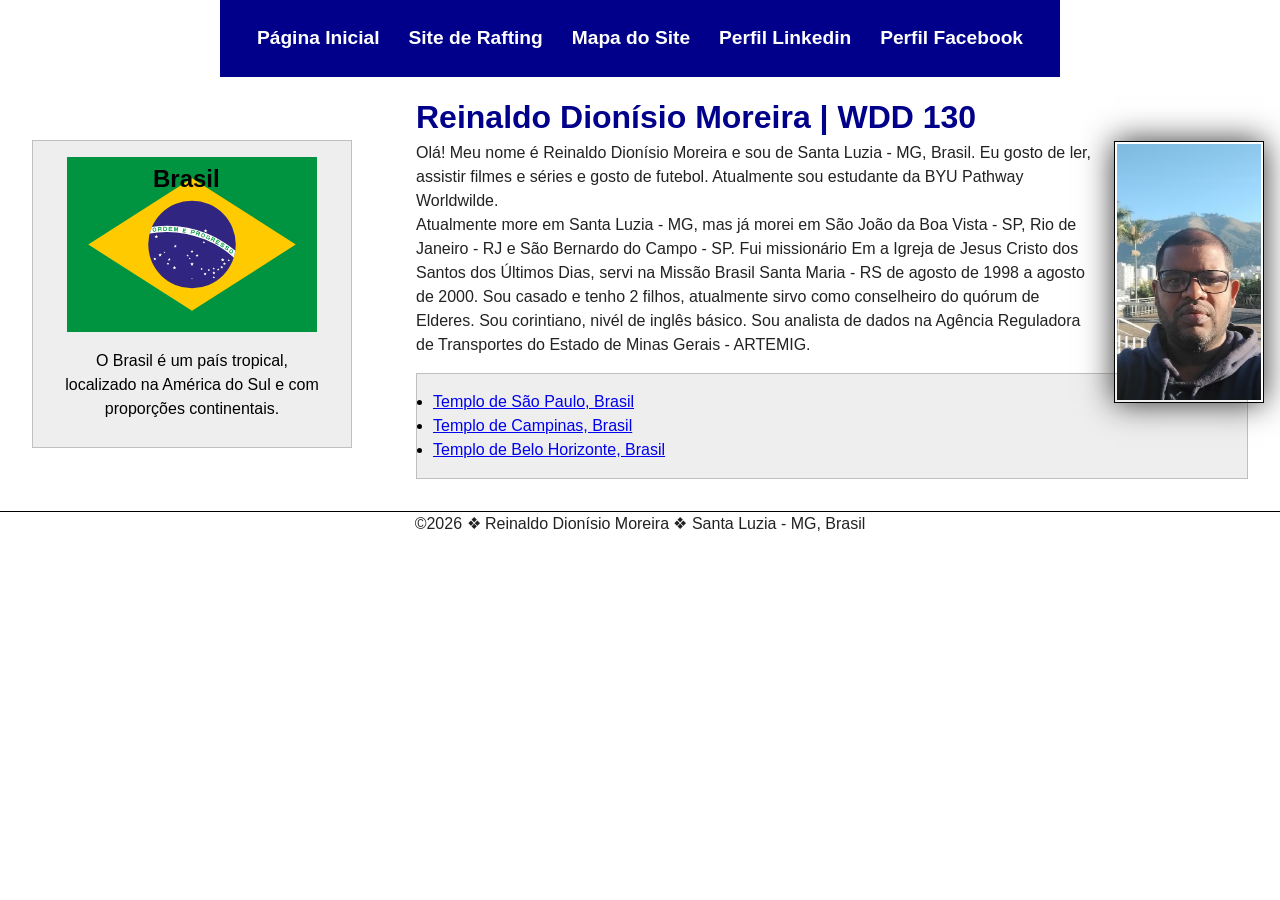
<file: index.html>
<!DOCTYPE html>
<html lang="pt-br">

<head>
    <meta charset="UTF-8">
    <meta name="viewport" content="width=device-width, initial-scale=1.0">
    <title>WDD 130 | Reinaldo Dionísio Moreira</title>
    <meta name="description"
      content="Página de projetos e fundamentos de desenvolvimento web de Reinaldo Dionísio Moreira para o curso WDD 130 da BYU-Pathway Worldwide.">
    <meta name="author" content="Reinaldo Dionísio Moreira">
    <link rel="stylesheet" href="estilos/estilos.css">
</head>

<body>
    <header>
        <nav>
            <a href="#">Página Inicial</a>
            <a href="wwr/">Site de Rafting</a>
            <a href="wwr/mapa-do-site.html">Mapa do Site</a>
            <a href="https://www.linkedin.com/in/reinaldo-moreira-924a8077/">Perfil Linkedin</a>
            <a href="https://www.facebook.com/reinaldo.moreira.90">Perfil Facebook</a>
        </nav>
    </header>
    <div class="grid">
        <main>
            <h1 class="identacao">Reinaldo Dionísio Moreira | WDD 130</h1>
            <img src="imagens/perfil.jpg" alt="Olá, meu nome é Reinaldo Dionísio Moreira"
              width="300">
            <p class="identacao">Olá! Meu nome é Reinaldo Dionísio Moreira e sou de Santa Luzia -
                MG,
                Brasil. Eu gosto de
                ler, assistir filmes e séries e gosto de futebol. Atualmente sou estudante da BYU
                Pathway Worldwilde.</p>
            <p class="identacao">
                Atualmente more em Santa Luzia - MG, mas já morei em São João da Boa Vista - SP, Rio
                de Janeiro - RJ e São Bernardo do Campo - SP.
                Fui missionário Em a Igreja de Jesus Cristo dos Santos dos Últimos Dias, servi na
                Missão Brasil Santa Maria - RS de agosto de 1998 a agosto de 2000.
                Sou casado e tenho 2 filhos, atualmente sirvo como conselheiro do quórum de Elderes.
                Sou corintiano, nivél de inglês básico.
                Sou analista de dados na Agência Reguladora de Transportes do Estado de Minas Gerais
                - ARTEMIG.
            </p>

            <ul class="caixa identacao">
                <li><a href="https://www.churchofjesuschrist.org/temples/details/sao-paulo-brazil-temple?lang=por"
                      target="_blank">Templo de São Paulo, Brasil</a></li>
                <li><a href="https://www.churchofjesuschrist.org/temples/details/campinas-brazil-temple?lang=por"
                      target="_blank">Templo de Campinas, Brasil</a></li>
                <li><a href="https://www.churchofjesuschrist.org/temples/details/belo-horizonte-brazil-temple?lang=por"
                      target="_blank">Templo de Belo Horizonte, Brasil</a></li>
            </ul>

        </main>

        <aside class="caixa identacao">
            <h2>Brasil</h2>
            <img src="imagens/bandeira-brazil.svg" alt="Bandeira do brasil">
            <p>O Brasil é um país tropical, localizado na América do Sul e com proporções
                continentais.
            </p>
        </aside>
    </div>
    <footer>
        <p>&copy;2026 &#10070; Reinaldo Dionísio Moreira &#10070; Santa Luzia - MG, Brasil</p>
    </footer>
</body>

</html>
</file>
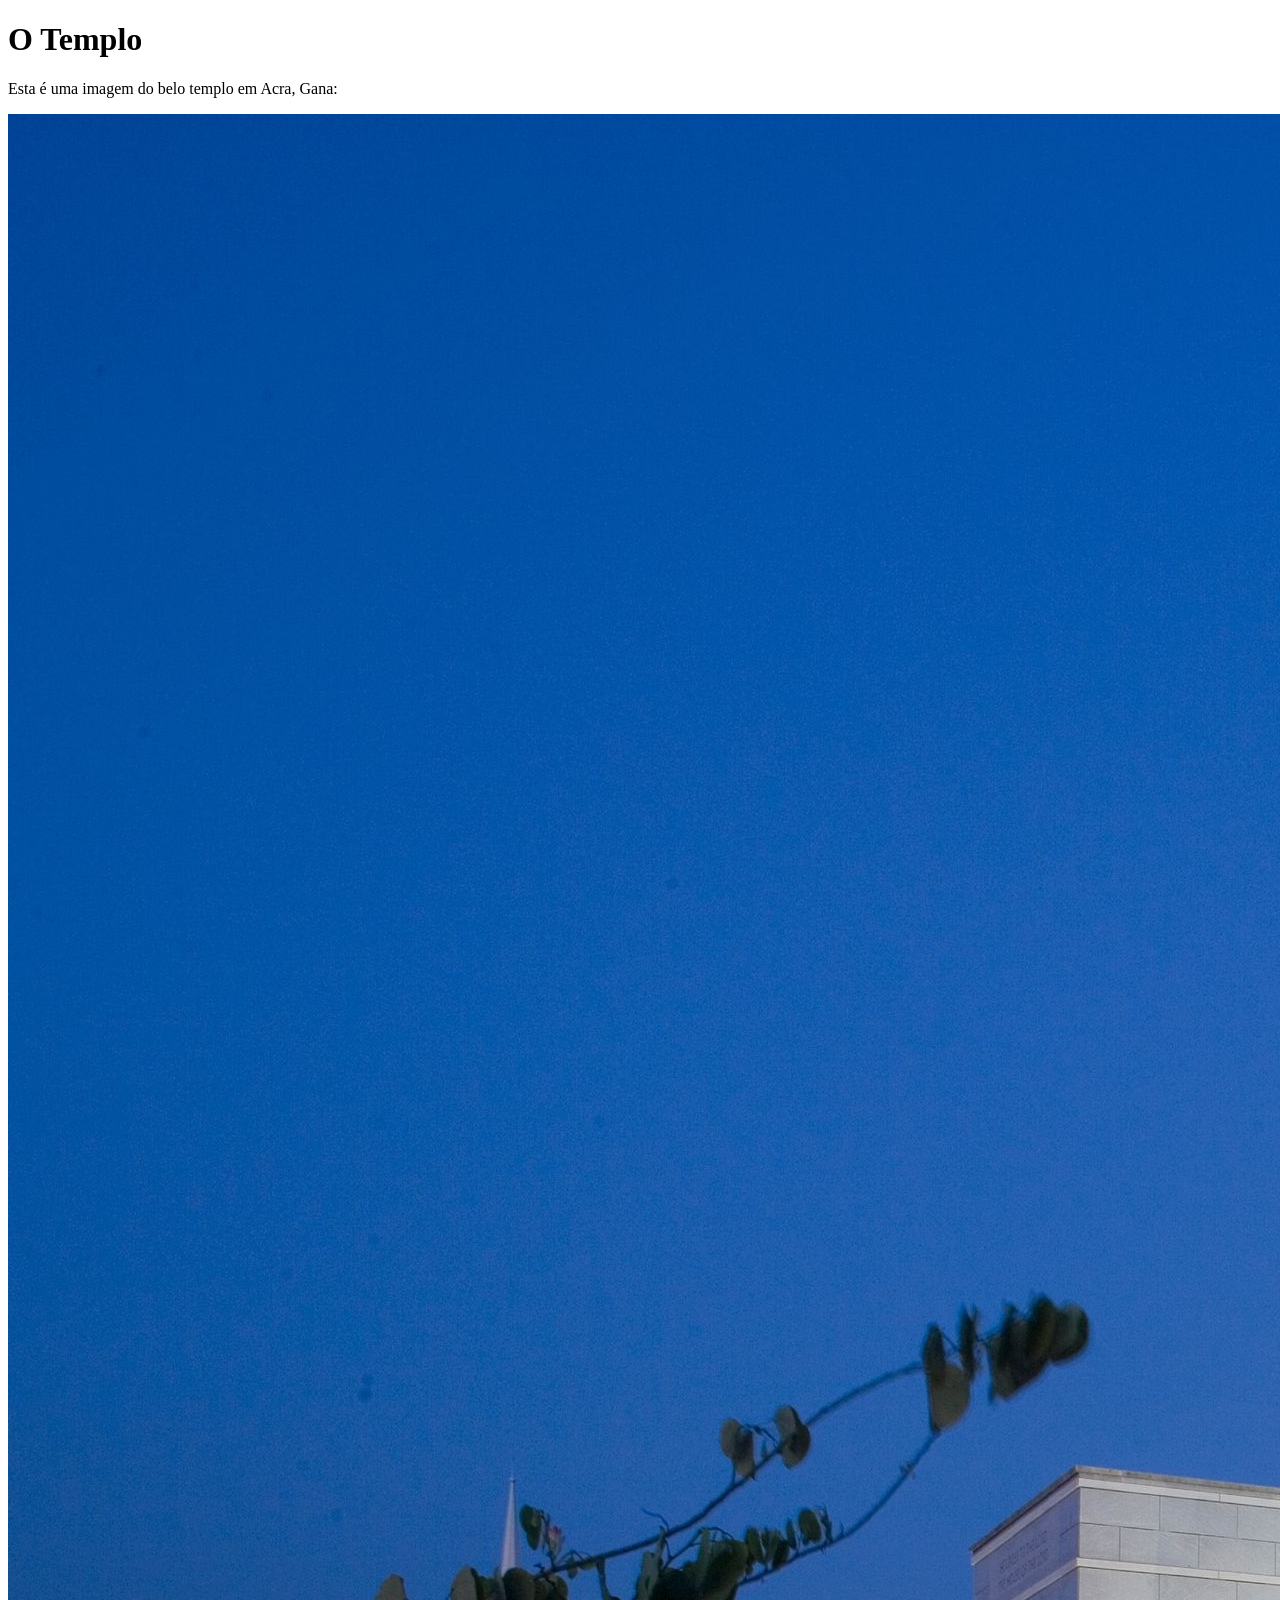
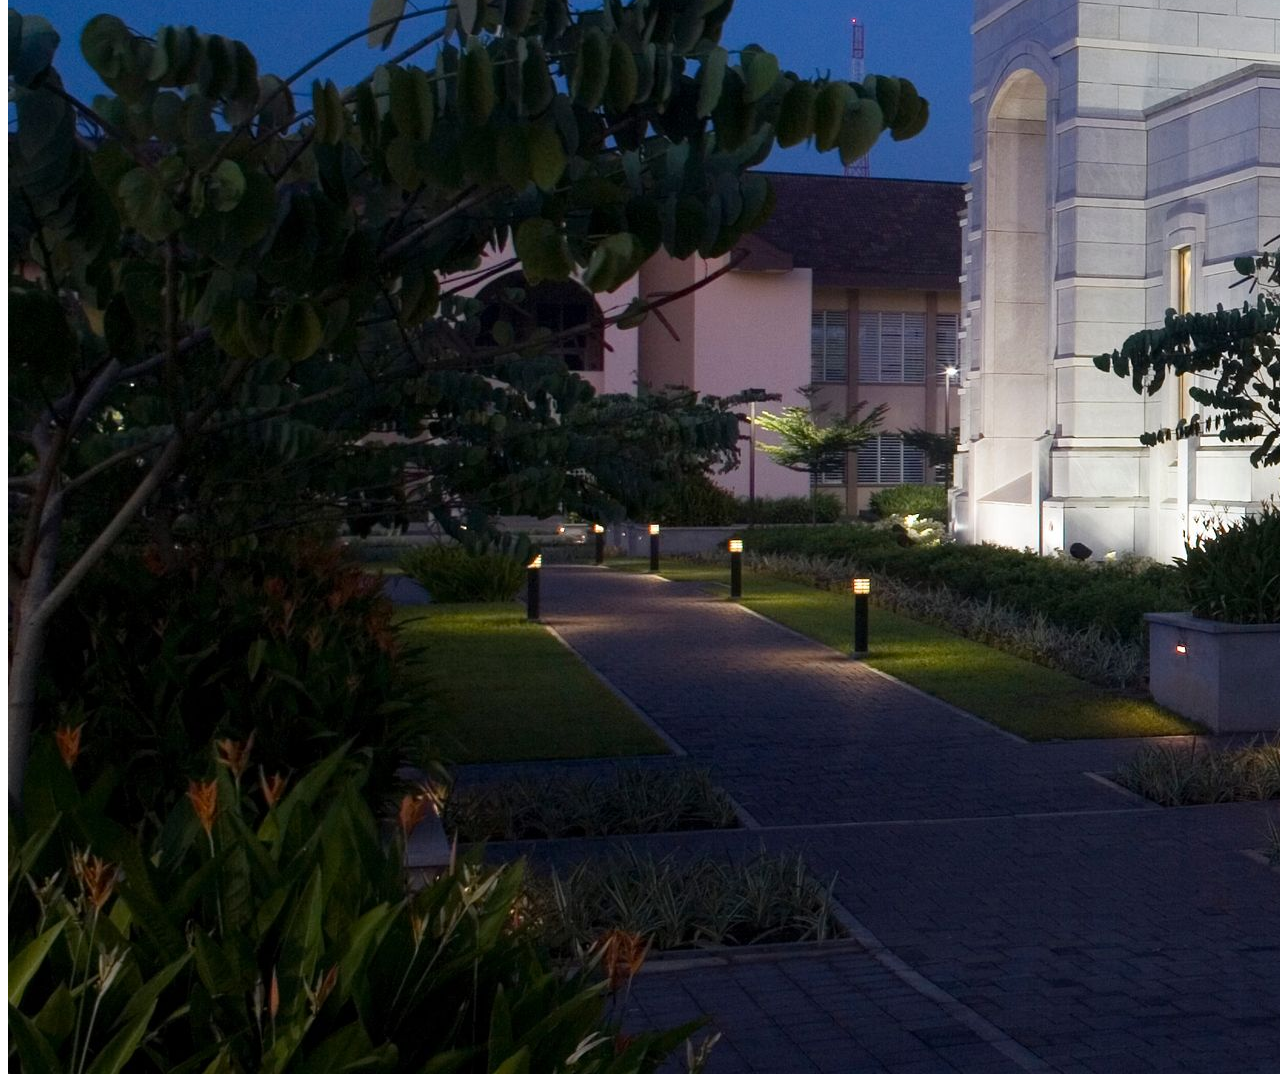
<file: semana01/imagens.html>
<!DOCTYPE html>
<html lang="pt-br">
<head>
    <meta charset="UTF-8">
    <meta name="viewport" content="width=device-width, initial-scale=1.0">
    <title>Imagem do Templo</title>
</head>
<body>
    <h1>O Templo</h1>
    <p>Esta é uma imagem do belo templo em Acra, Gana:</p>
    <img src="imagens/templo-largo.jpeg" alt="O Templo de Acra, Gana">
    
</body>
</html>
</file>
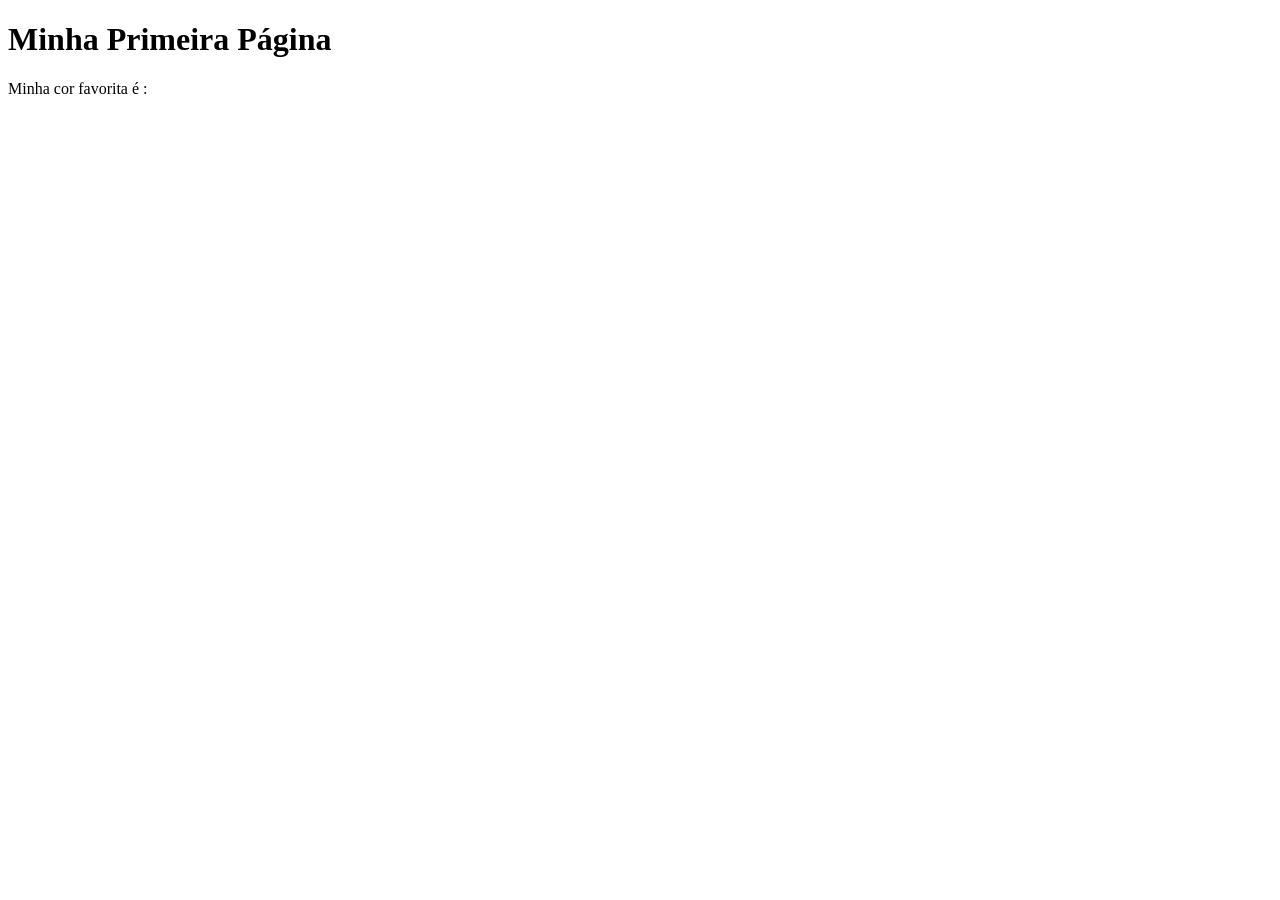
<file: semana01/primeira-pagina.html>
<!DOCTYPE html>
<html lang="pt-br">
<head>
    <meta charset="UTF-8">
    <meta name="viewport" content="width=device-width, initial-scale=1.0">
    <title>Minha Primeira Página</title>
</head>
<body>
    <h1>Minha Primeira Página</h1>
    <p>Minha cor favorita é : </p>
</body>
</html>
</file>
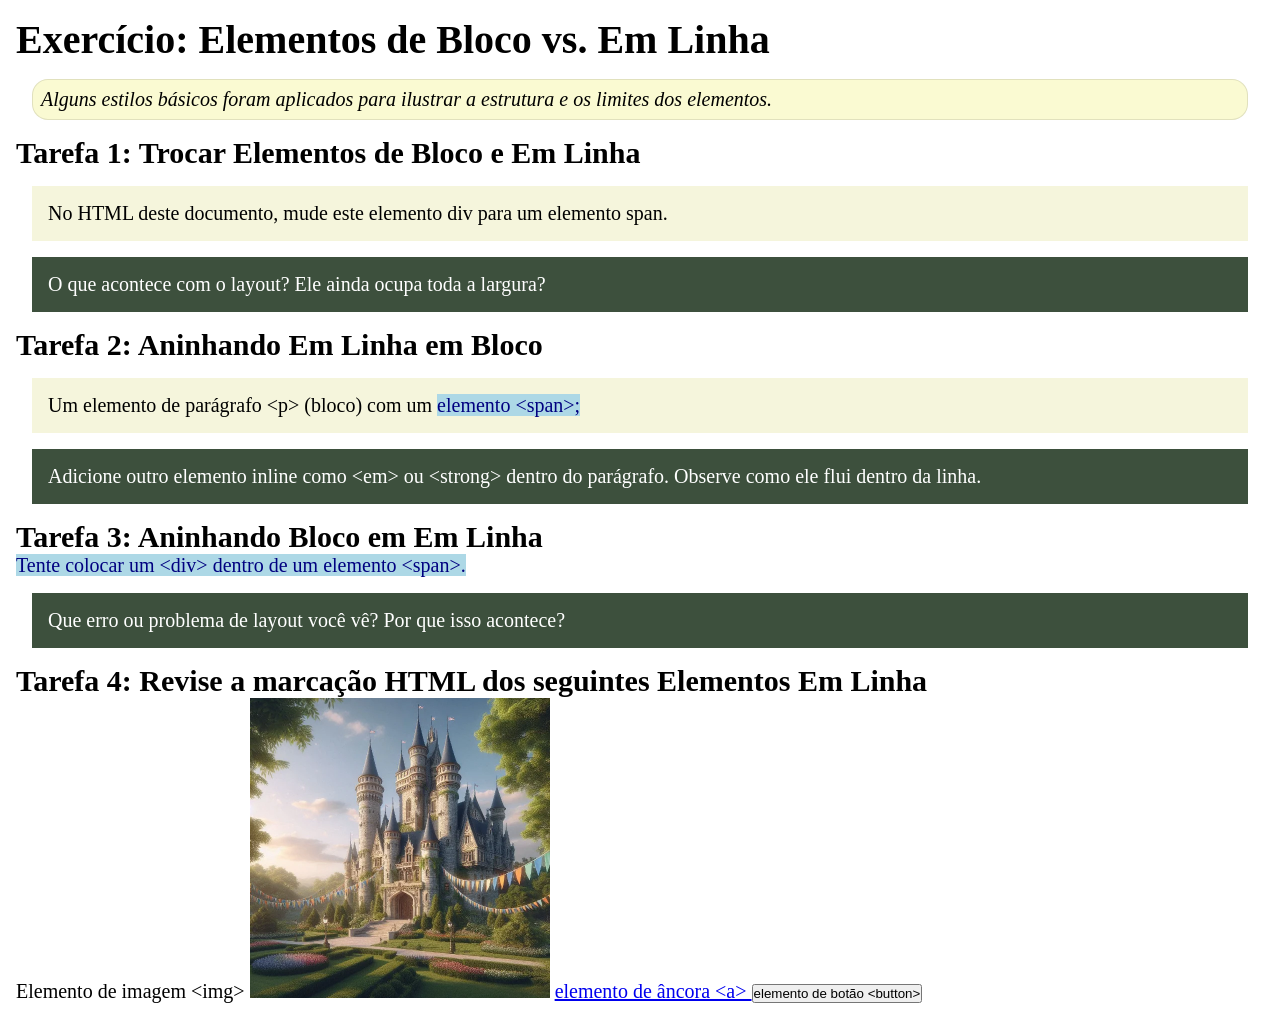
<file: semana02/bloco-vs-inline.html>
<!DOCTYPE html>
<html lang="pt-br">

<head>
    <meta charset="UTF-8">
    <meta name="viewport" content="width=device-width, initial-scale=1.0">
    <title>Exercício: Elementos de Bloco vs. Inline</title>
    <link rel="stylesheet" href="estilos/bloco-vs-inline.css">
</head>

<body>
    <main>
        <h1>Exercício: Elementos de Bloco vs. Em Linha</h1>
        <p class="note">Alguns estilos básicos foram aplicados para ilustrar a estrutura e os limites dos elementos.</p>

        <h2>Tarefa 1: Trocar Elementos de Bloco e Em Linha</h2>
        <div>No HTML deste documento, mude este elemento div para um elemento span.</div>

        <p class="question">O que acontece com o layout? Ele ainda ocupa toda a largura?</p>

        <h2>Tarefa 2: Aninhando Em Linha em Bloco</h2>
        <p>Um elemento de parágrafo &lt;p&gt; (bloco) com um <span>elemento &lt;span&gt;;</span></p>
        <p class="question">Adicione outro elemento inline como &lt;em&gt; ou &lt;strong&gt; dentro do parágrafo.
            Observe como ele flui dentro da linha.</p>

        <h2>Tarefa 3: Aninhando Bloco em Em Linha</h2>
        <span>Tente colocar um &lt;div&gt; dentro de um elemento &lt;span&gt;.</span>
        <p class="question">Que erro ou problema de layout você vê? Por que isso acontece?</p>


        <h2>Tarefa 4: Revise a marcação HTML dos seguintes Elementos Em Linha</h2>
        Elemento de imagem &lt;img&gt;
        <img src="imagens/castelo.webp" alt="imagem (imagens estão em linha)" width="300" height="300">
        <a href="https://churchofjesuschrist.org">elemento de âncora &lt;a&gt; </a>
        <button type="button">elemento de botão &lt;button&gt;</button>
    </main>
</body>

</html>
</file>
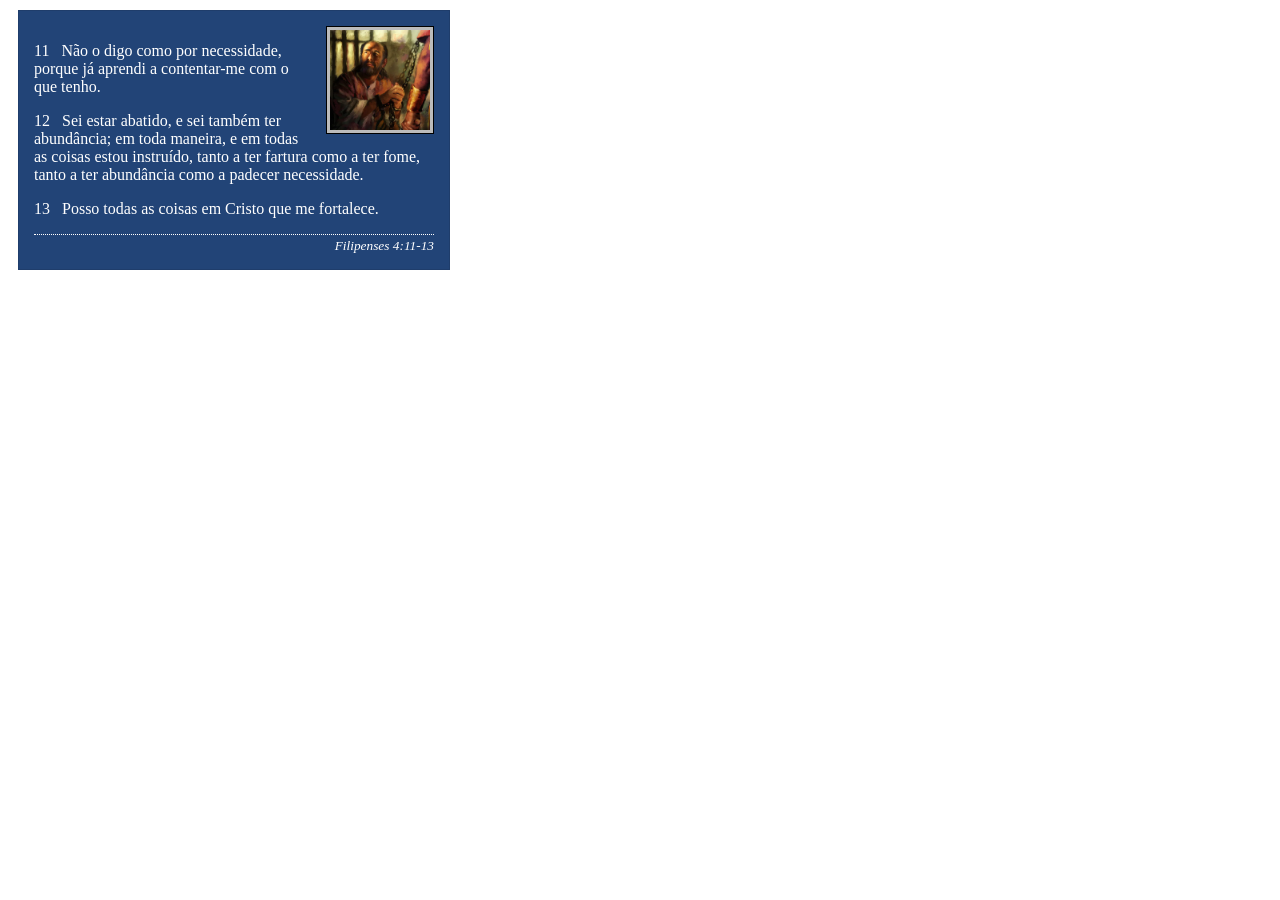
<file: semana02/box-model-solucao.html>
<!DOCTYPE html>
<html lang="pt-br">

<head>
    <meta charset="UTF-8">
    <meta name="viewport" content="width=device-width, initial-scale=1.0">
    <title>Atividade de Box Model</title>
    <link rel="stylesheet" href="estilos/box-model-solucao.css">
</head>

<body>
    <main>
        <div class="callout">
            <img src="imagens/apostolo-paulo-preso.webp" alt="Apóstolo Paulo - Preso em Roma" width="200" height="200">
            <blockquote>
                <p>11 &nbsp; Não o digo como por necessidade, porque já aprendi a contentar-me com o que tenho.</p>
                <p>12 &nbsp; Sei estar abatido, e sei também ter abundância; em toda maneira, e em todas as coisas estou
                    instruído, tanto a ter fartura como a ter fome, tanto a ter abundância como a padecer necessidade.
                </p>
                <p>13 &nbsp; Posso todas as coisas em Cristo que me fortalece.</p>
            </blockquote>
            <cite>Filipenses 4:11-13</cite>
        </div>
    </main>
</body>

</html>
</file>
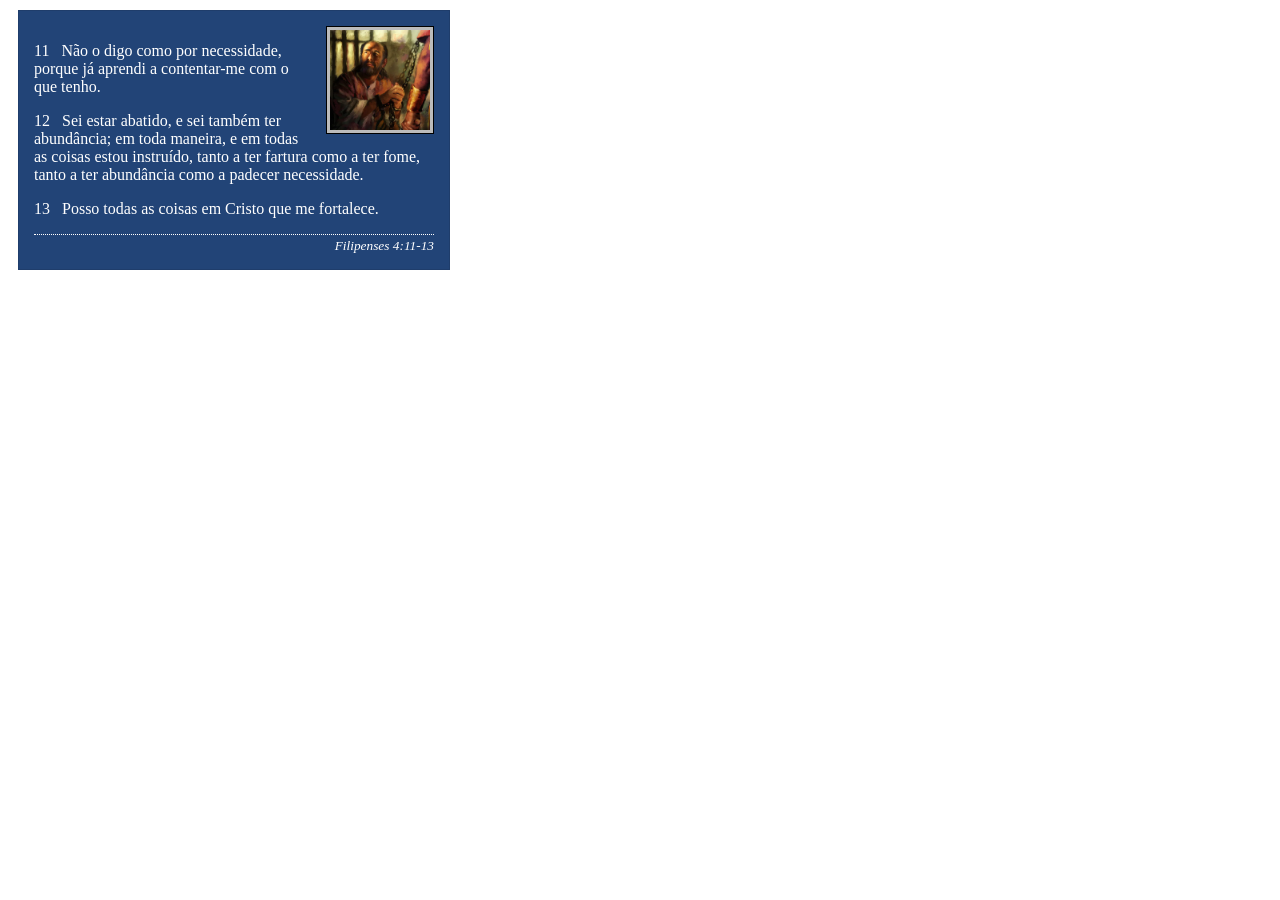
<file: semana02/box-model.html>
<!DOCTYPE html>
<html lang="pt-br">

<head>
    <meta charset="UTF-8">
    <meta name="viewport" content="width=device-width, initial-scale=1.0">
    <title>Atividade de Box Model</title>
    <link rel="stylesheet" href="estilos/box-model.css">
</head>

<body>
    <main>
        <div class="callout">
            <img src="imagens/apostolo-paulo-preso.webp" alt="Apóstolo Paulo - Preso em Roma"
              width="200" height="200">
            <blockquote>
                <p>11 &nbsp; Não o digo como por necessidade, porque já aprendi a contentar-me com o
                    que tenho.</p>
                <p>12 &nbsp; Sei estar abatido, e sei também ter abundância; em toda maneira, e em
                    todas as coisas estou instruído, tanto a ter fartura como a ter fome, tanto a
                    ter abundância como a padecer necessidade.</p>
                <p>13 &nbsp; Posso todas as coisas em Cristo que me fortalece.</p>
            </blockquote>
            <cite>Filipenses 4:11-13</cite>
        </div>
    </main>
</body>

</html>
</file>
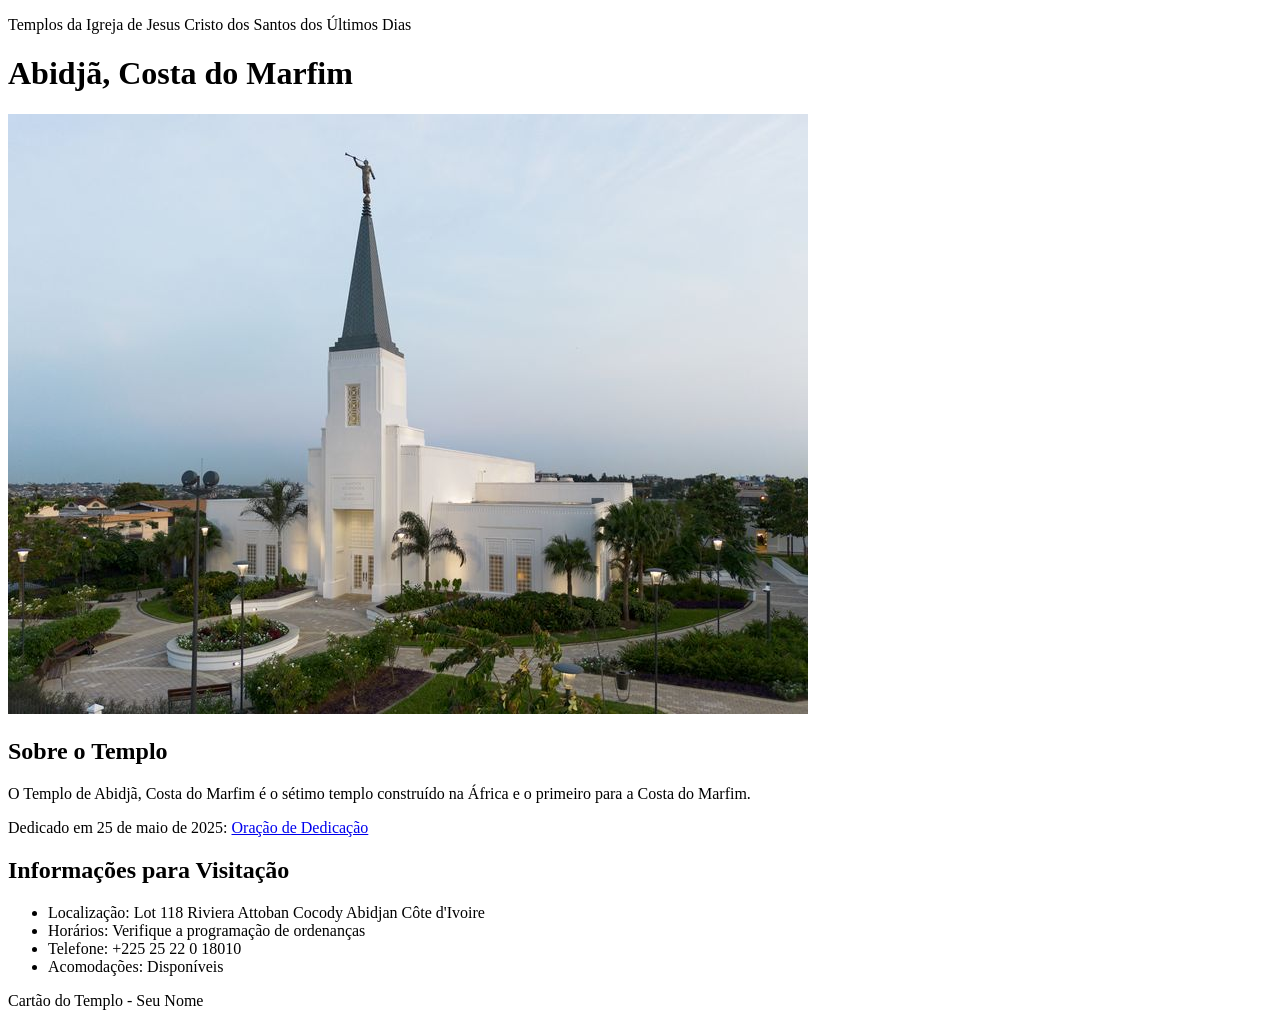
<file: semana02/templo.html>
<!DOCTYPE html>
<html lang="pt-br">

<head>
    <meta charset="UTF-8">
    <meta name="viewport" content="width=device-width, initial-scale=1.0">
    <title>Cartão do Templo - Abidjã, Costa do Marfim</title>
</head>

<body>
    <header>
        <p>Templos da Igreja de Jesus Cristo dos Santos dos Últimos Dias</p>
    </header>
    <main>
        <h1>Abidjã, Costa do Marfim</h1>
        <picture>
            <img src="imagens/abidja-costa-do-marfim.jpeg" alt="Templo de Abidjã, Costa do Marfim">
        </picture>
        <section>
            <h2>Sobre o Templo</h2>
            <p>O Templo de Abidjã, Costa do Marfim é o sétimo templo construído na África e o primeiro para a Costa do Marfim.</p>
            <p>Dedicado em 25 de maio de 2025: <a
                    href="https://www.churchofjesuschrist.org/temples/dedicatory-prayer/abidjan-ivory-coast-temple/2025-05-25?lang=eng"
                    target="_blank" rel="noopener noreferrer">Oração de Dedicação</a></p>
        </section>
        <section>
            <h2>Informações para Visitação</h2>
            <ul>
                <li>Localização: Lot 118 Riviera Attoban Cocody Abidjan Côte d'Ivoire</li>
                <li>Horários: Verifique a programação de ordenanças</li>
                <li>Telefone: +225 25 22 0 18010</li>
                <li>Acomodações: Disponíveis</li>
            </ul>
        </section>
    </main>
    <footer>
        <p>Cartão do Templo - Seu Nome</p>
    </footer>
</body>

</html>
</file>
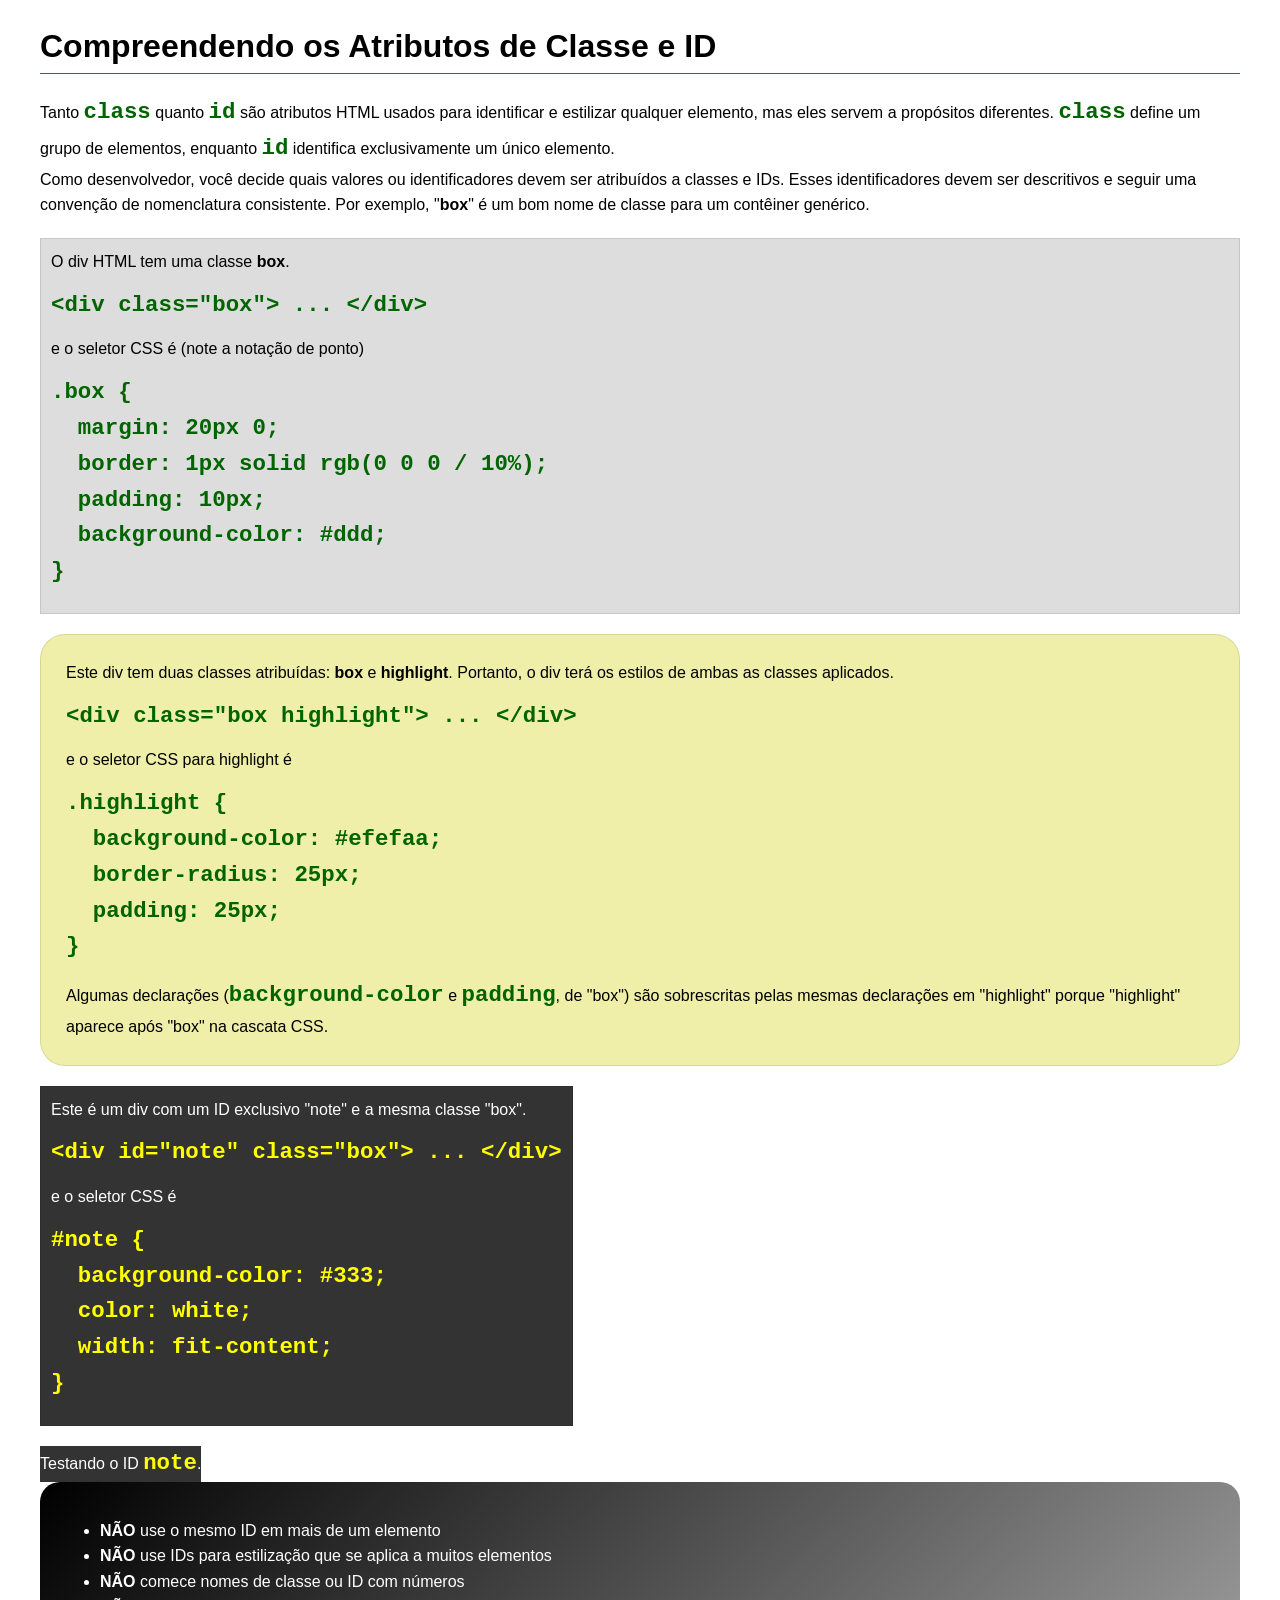
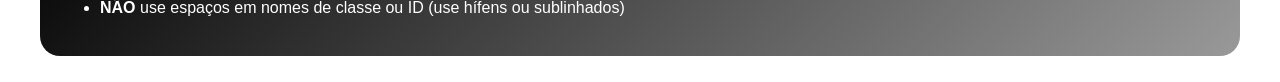
<file: semana03/classe-e-id.html>
<!DOCTYPE html>
<html lang="pt-br">

<head>
    <meta charset="UTF-8">
    <meta name="viewport" content="width=device-width, initial-scale=1.0">
    <title>Atributos de Classe vs ID</title>
    <link rel="stylesheet" href="estilos/classe-e-id.css">
</head>

<body>
    <h1>Compreendendo os Atributos de Classe e ID</h1>
    <p>Tanto <code>class</code> quanto <code>id</code> são atributos HTML usados para identificar e estilizar qualquer
        elemento, mas eles servem a propósitos diferentes. <code>class</code> define um grupo de elementos, enquanto
        <code>id</code> identifica exclusivamente um único elemento.
    </p>
    <p>Como desenvolvedor, você decide quais valores ou identificadores devem ser atribuídos a classes e IDs. Esses
        identificadores devem ser descritivos e seguir uma convenção de nomenclatura consistente. Por exemplo,
        "<strong>box</strong>" é um bom nome de classe para um contêiner genérico.</p>
    <div class="box">
        <p>O div HTML tem uma classe <strong>box</strong>.</p>
        <pre><code class="html">&lt;div class="box"&gt; ... &lt;/div&gt;</code></pre>
        e o seletor CSS é (note a notação de ponto)
        <pre><code class="css">.box {
  margin: 20px 0;
  border: 1px solid rgb(0 0 0 / 10%);
  padding: 10px;
  background-color: #ddd; 
}</code></pre>
    </div>

    <div class="box highlight">
        <p>Este div tem duas classes atribuídas: <strong>box</strong> e <strong>highlight</strong>. Portanto, o div terá
            os estilos de ambas as classes aplicados.</p>
        <pre><code class="html">&lt;div class="box highlight"&gt; ... &lt;/div&gt;</code></pre>
        e o seletor CSS para highlight é
        <pre><code class="css">.highlight {
  background-color: #efefaa;
  border-radius: 25px;
  padding: 25px;
}</code></pre>
        <p>Algumas declarações (<code>background-color</code> e <code>padding</code>, de "box") são sobrescritas pelas
            mesmas declarações em "highlight" porque "highlight" aparece após "box" na cascata CSS.</p>
    </div>

    <div id="note" class="box">
        <p>Este é um div com um ID exclusivo "note" e a mesma classe "box".</p>
        <pre><code class="html">&lt;div id="note" class="box"&gt; ... &lt;/div&gt;</code></pre>
        e o seletor CSS é
        <pre><code class="css">#note {
  background-color: #333;
  color: white;
  width: fit-content;
}</code></pre>
    </div>

    <div id="note">
        <p>Testando o ID <code>note</code>.</p>
    </div>

    <section id="melhor-pratica">
        <ul>
            <li><strong>NÃO</strong> use o mesmo ID em mais de um elemento</li>
            <li><strong>NÃO</strong> use IDs para estilização que se aplica a muitos elementos</li>
            <li><strong>NÃO</strong> comece nomes de classe ou ID com números</li>
            <li><strong>NÃO</strong> use espaços em nomes de classe ou ID (use hífens ou sublinhados)</li>
        </ul>
    </section>

    <br>

</body>

</html>
</file>
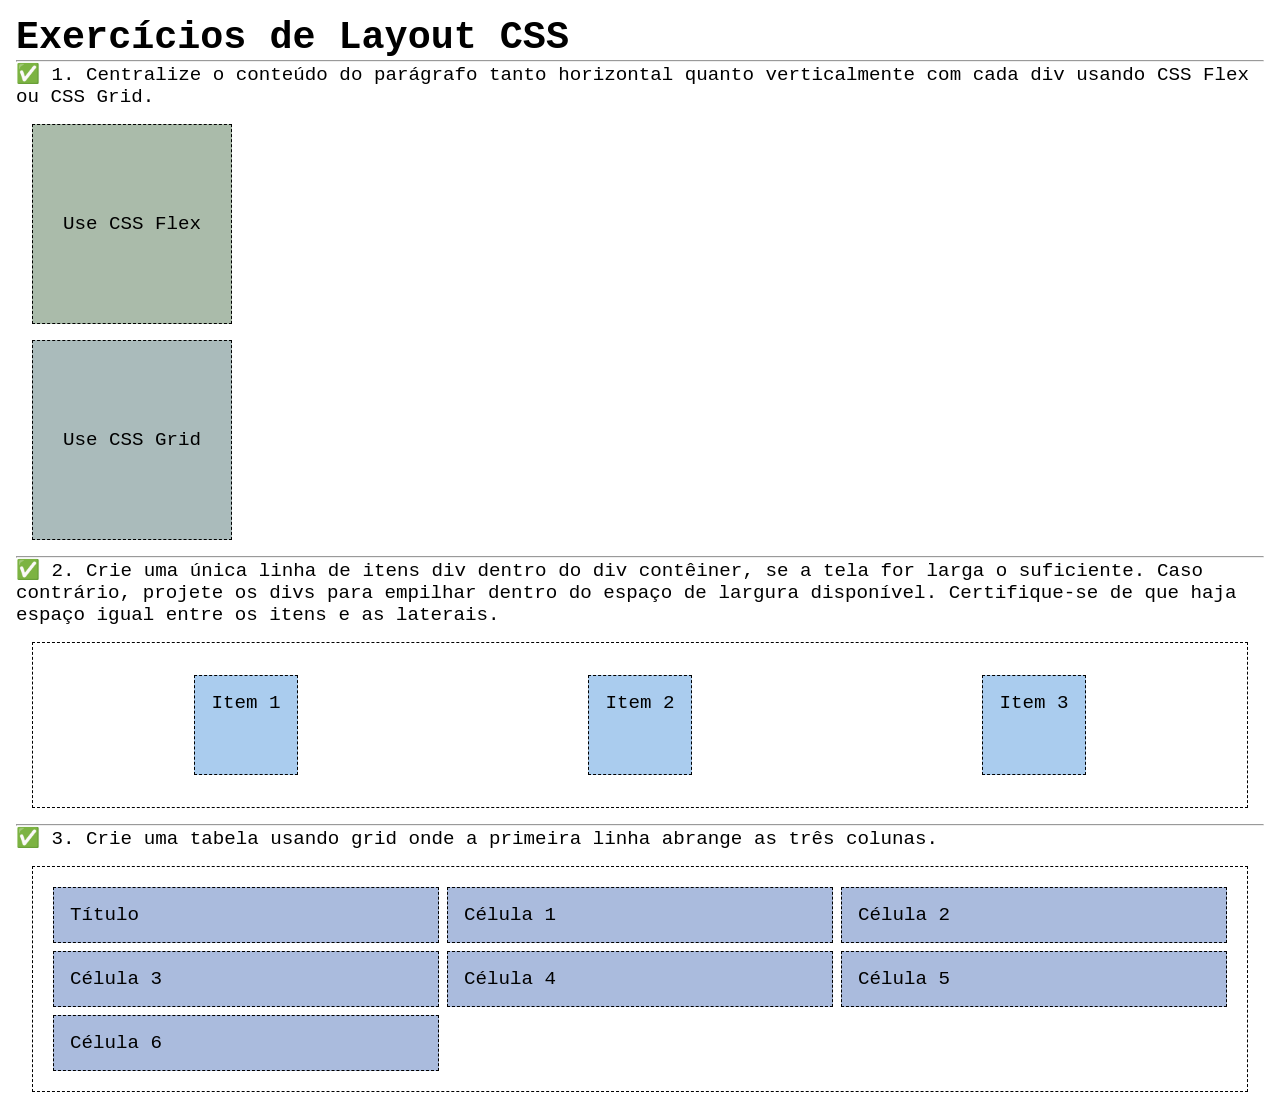
<file: semana04/exercicios-layout.html>
<!DOCTYPE html>
<html lang="pt-br">

<head>
    <meta charset="UTF-8">
    <meta name="viewport" content="width=device-width, initial-scale=1.0">
    <title>Exercícios de Layout CSS</title>
    <link rel="stylesheet" href="estilos/solucoes-dos-exercicios-de-layout.css">
</head>

<body>
    <main>
        <h1>Exercícios de Layout CSS</h1>
        <hr>
        <p>✅ 1. Centralize o conteúdo do parágrafo tanto horizontal quanto verticalmente com cada div usando CSS Flex ou
            CSS Grid.
        </p>
        <div class="one flex">
            <p>Use CSS Flex</p>
        </div>
        <div class="one grid">
            <p>Use CSS Grid</p>
        </div>
        <hr>
        <p>✅ 2. Crie uma única linha de itens div dentro do div contêiner, se a tela for larga o suficiente. Caso
            contrário, projete os
            divs para empilhar dentro do espaço de largura disponível. Certifique-se de que haja espaço igual entre os
            itens e as laterais.</p>
        <div class="container2">
            <div class="dois">
                <p>Item 1</p>
            </div>
            <div class="dois">
                <p>Item 2</p>
            </div>
            <div class="dois">
                <p>Item 3</p>
            </div>
        </div>
        <hr>
        <p>✅ 3. Crie uma tabela usando grid onde a primeira linha abrange as três colunas. </p>
        <div class="container3">
            <div class="tres colunas-3">
                <p>Título</p>
            </div>
            <div class="tres">
                <p>Célula 1</p>
            </div>
            <div class="tres">
                <p>Célula 2</p>
            </div>
            <div class="tres">
                <p>Célula 3</p>
            </div>
            <div class="tres">
                <p>Célula 4</p>
            </div>
            <div class="tres">
                <p>Célula 5</p>
            </div>
            <div class="tres">
                <p>Célula 6</p>
            </div>

        </div>
    </main>
</body>

</html>
</file>
<file: estilos/estilos.css>
/*Global resets */
* {
    margin: 0;
    padding: 0;
    box-sizing: border-box;
}

header,
footer .grid {
    max-width: 840px;
    margin: 0 auto;
}

body {
    font-family: Arial, Helvetica, sans-serif;
    line-height: 1.5;
    color: #222;
    background: #fff;
    margin: 0;
}

nav {
    background-color: darkblue;
    padding: 1rem;
    display: flex;
    justify-content: space-evenly;
    align-items: center;
}

nav a {
    color: white;
    display: block;
    padding: 0.5rem;
    text-decoration: none;
    font-size: 1.2rem;
    font-weight: 700;
    color: #fff;
    /* abrevição para branco*/
}

h1 {
    color: darkblue;
}

.grid {
    display: grid;
    align-items: center;
}

div {
    display: block;
    unicode-bidi: isolate;
}

main {
    grid-column: 2/3;
    margin: 1rem;
}

main img {
    margin-left: 20px;
    width: 150px;
    height: auto;
    border: 1px solid #000;
    padding: 2px;
    box-shadow: 0 0 30px #333;
    float: right;
}

img {
    overflow-clip-margin: content-box;
    overflow: clip;
}

p {
    padding: 0;
}

aside {
    position: relative;
    grid-column: 1/2;
    grid-row: 1/2;
    width: 20rem;
    color: #333;
    text-align: center;
    position: relative;
}

aside p {
    padding: 0px;
    margin: 10px;
}

aside img {
    width: 250px;
    height: auto;
}

aside h2 {
    position: absolute;
    left: 120px;
    top: 20px;
}

footer {
    border-top: 1px solid #000;
    text-align: center;
}

/* Seletores de Classe */

.caixa {
    margin: 1em;
    border: 1px solid rgb(0 0 0 / 0.2);
    /* 1 */
    padding: 1em;
    background-color: #eee;
    color: #000;
}

.identacao {
    margin-left: 2rem;
}
</file>
<file: semana02/estilos/bloco-vs-inline.css>
* {
    margin: 0;
    padding: 0;
}

body {
    font-size: 20px;
    margin: 1rem;
}

p,
div {
    background-color: beige;
    margin: 1rem;
    padding: 1rem;
}

span {
    color: navy;
    background-color: lightblue;
}

code {
    margin: 0;
    padding: 0;
    color: green;
    font-size: 1.2rem;
}

.note {
    font-style: italic;
    background-color: lightgoldenrodyellow;
    border-radius: 1rem;
    border: 1px solid rgb(0 0 0 / 10%);
    margin: 1rem;
    padding: .5rem;
}

.question {
    background-color: #3d503d;
    color: #fff;
}
</file>
<file: semana02/estilos/box-model-solucao.css>
.callout {
    max-width: 400px;
    margin: 10px;
    border: 1px solid rgba(0, 0, 0, .1);
    padding: 15px;
    background-color: #247;
    color: #fff;
}

.callout img {
    float: right;
    margin: 0 0 10px 15px;
    border: 1px solid #000;
    padding: 3px;
    background-color: #bbb;
    width: 100px;
    height: auto;

}

blockquote {
    margin: 0;
}

cite {
    display: block;
    border-top: 1px dotted #fff;
    padding-top: 3px;
    text-align: right;
    font-size: smaller;
}
</file>
<file: semana02/estilos/box-model.css>
.callout {
    max-width: 400px;
    margin: 10px;
    border: 1px solid rgba(0, 0, 0, .1);
    padding: 15px;
    background-color: #247;
    color: #fff;
}

.callout img {
    float: right;
    margin: 0 0 10px 15px;
    border: 1px solid #000;
    padding: 3px;
    background-color: #bbb;
    width: 100px;
    height: auto;
}

blockquote {
    margin: 0;
}

cite {
    display: block;
    border-top: 1px dotted #fff;
    padding-top: 3px;
    text-align: right;
    font-size: smaller;
}
</file>
<file: semana03/estilos/classe-e-id.css>
body {
    font-family: Arial, sans-serif;
    line-height: 1.6;
    margin: 0;
    padding: 0 40px;
}

h1 {
    border-bottom: 1px solid rgb(0 110 182);
    padding-bottom: 0;
}



p {
    margin: 0;
}

code {
    color: darkgreen;
    font-weight: 700;
    font-size: 1.4rem;
}

/* Class exemplos - podem ser reutilizados */

.box {
    margin: 20px 0;
    border: 1px solid rgb(0 0 0 / 10%);
    padding: 10px;
    background-color: #ddd; /* essa é a abreviação para #dddddd */
}

.highlight {
    background-color: #efefaa;
    border-radius: 25px;
    padding: 25px;
}

/* ID exemplos - devem ser únicos */

#note {
    background-color: #333;
    color: white;
    width: fit-content;
}

#note code {
    color: yellow;
}

#melhor-pratica {
    background: linear-gradient(135deg, #000 0%, #999 100%);
    color: white;
    border-radius: 20px;
    padding: 20px
}
</file>
<file: semana04/estilos/solucoes-dos-exercicios-de-layout.css>
* {
    margin: 0;
    padding: 0;
    box-sizing: border-box;
}

body {
    margin: 1rem;
    font-family: monospace;
    font-size: 1.2rem;
}

div {
    margin: 1rem;
    border: 1px dashed;
    padding: 1rem;
}

.one {
    width: 200px;
    height: 200px;
}

.flex {
    background-color: #aba;
    display: flex;
    justify-content: center;
    align-items: center;
}

.grid {
    background-color: #abb;
    display: grid;
    place-items: center;
}

.container2 {
    display: flex;
    flex-wrap: wrap;
    justify-content: space-around;
}

.dois {
    background-color: #ace;
    height: 100px;
}

.container3 {
    display: grid;
    grid-template-columns: repeat(3, 1fr);
}

.columns-3 {
    grid-column: span 3;}

.tres {
    margin: .25rem;
    background-color: #abd;
}
</file>
